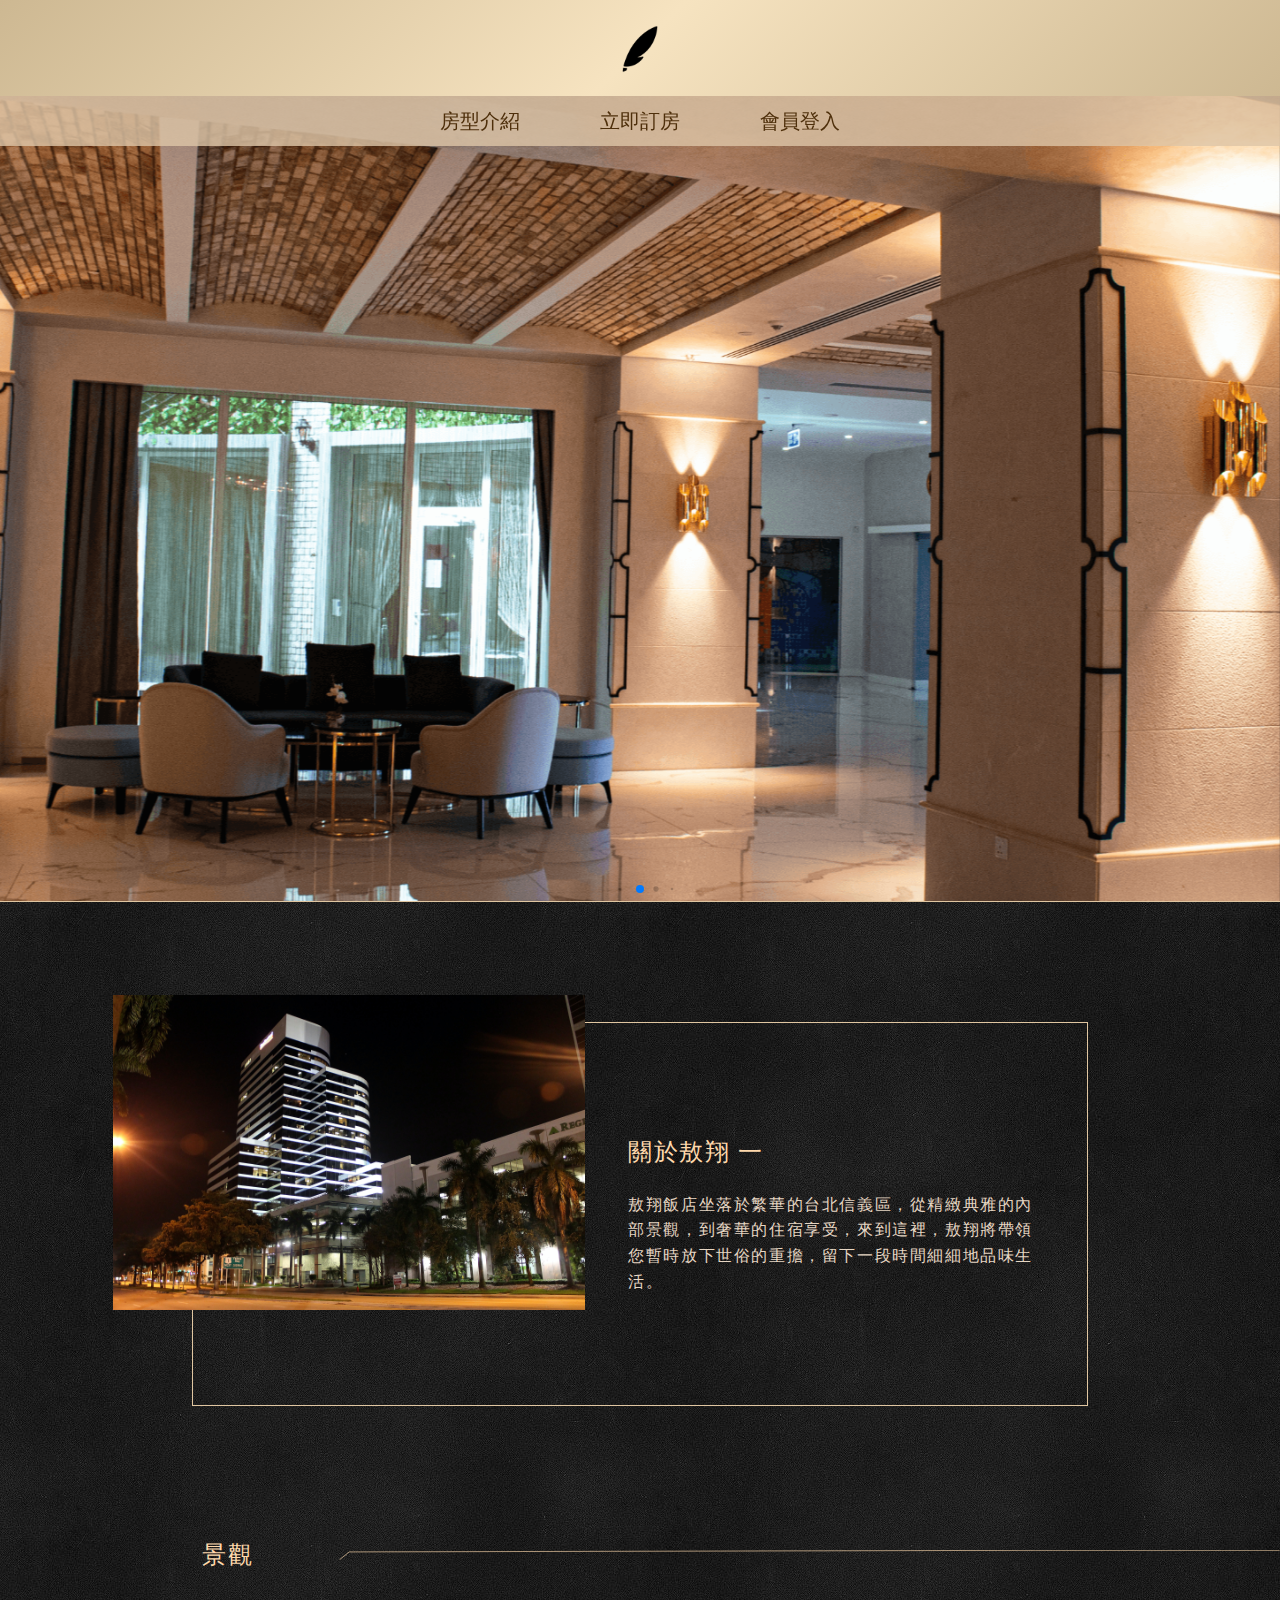
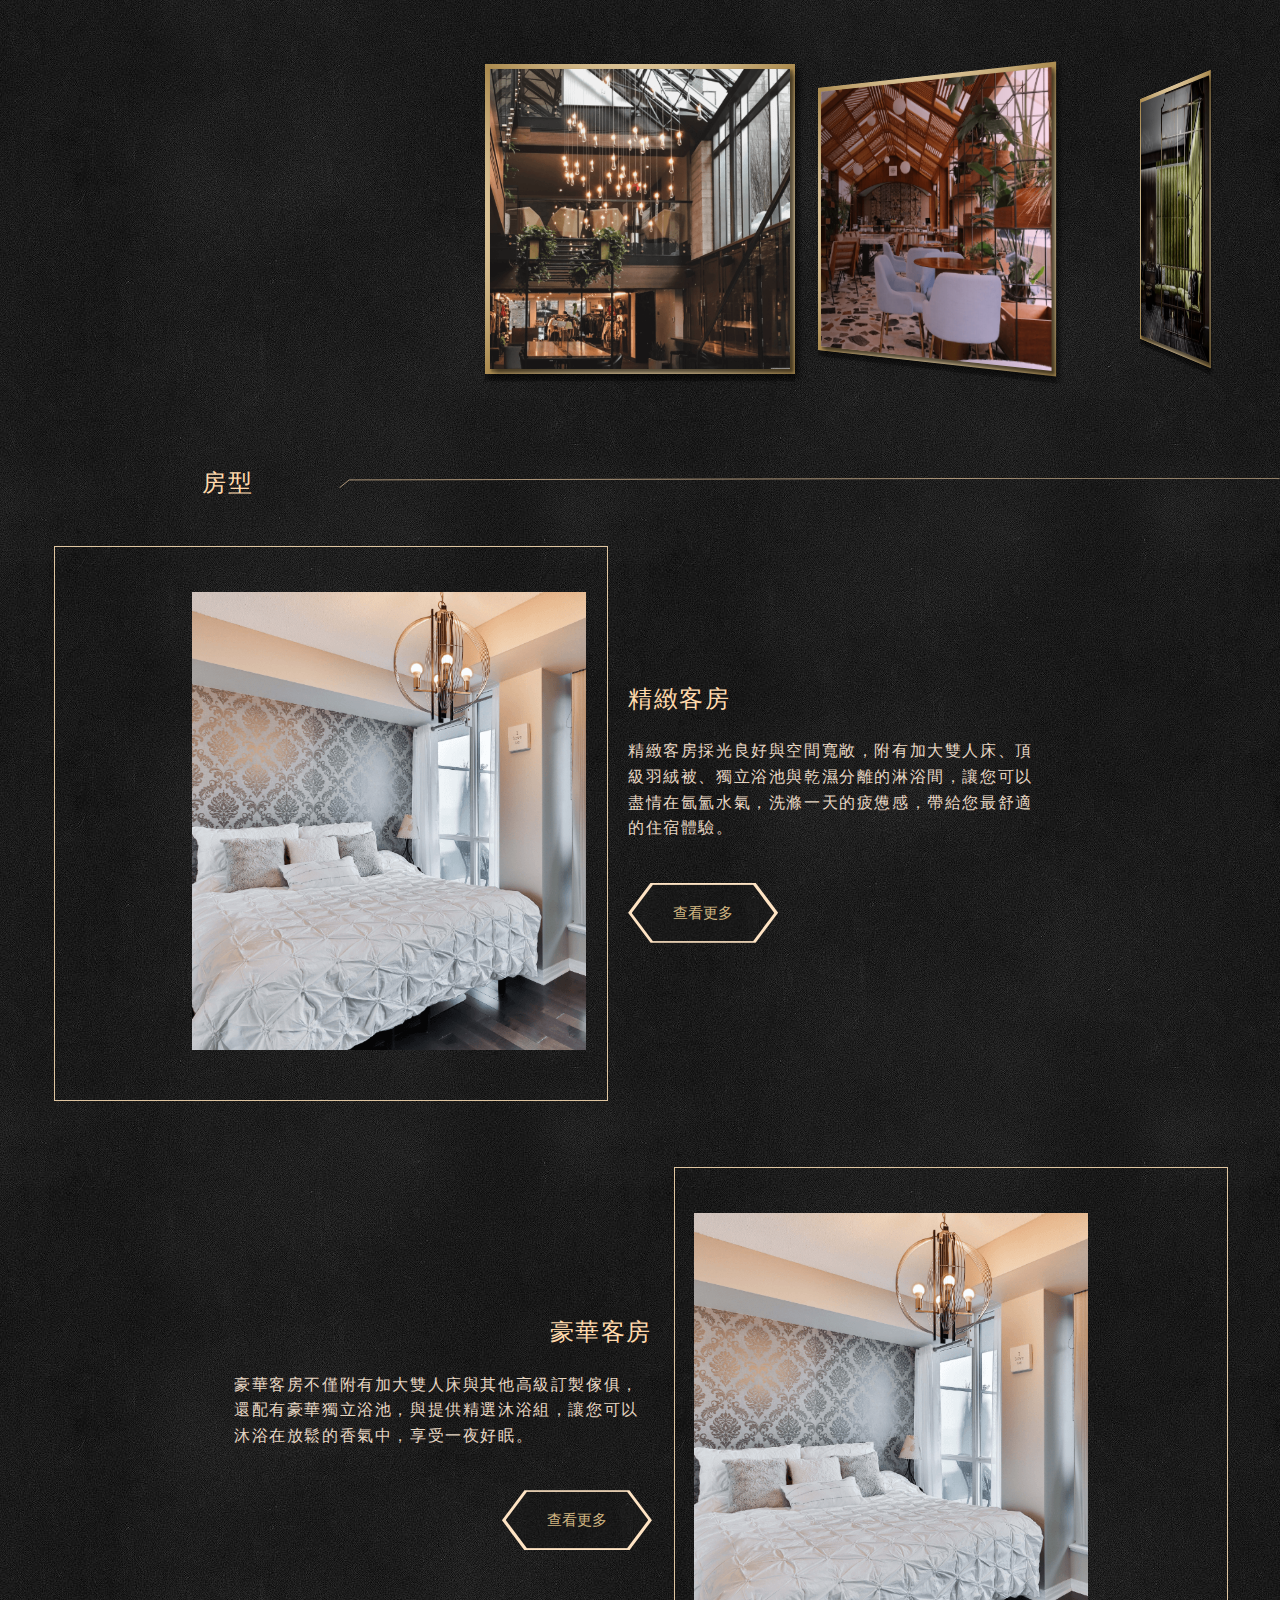
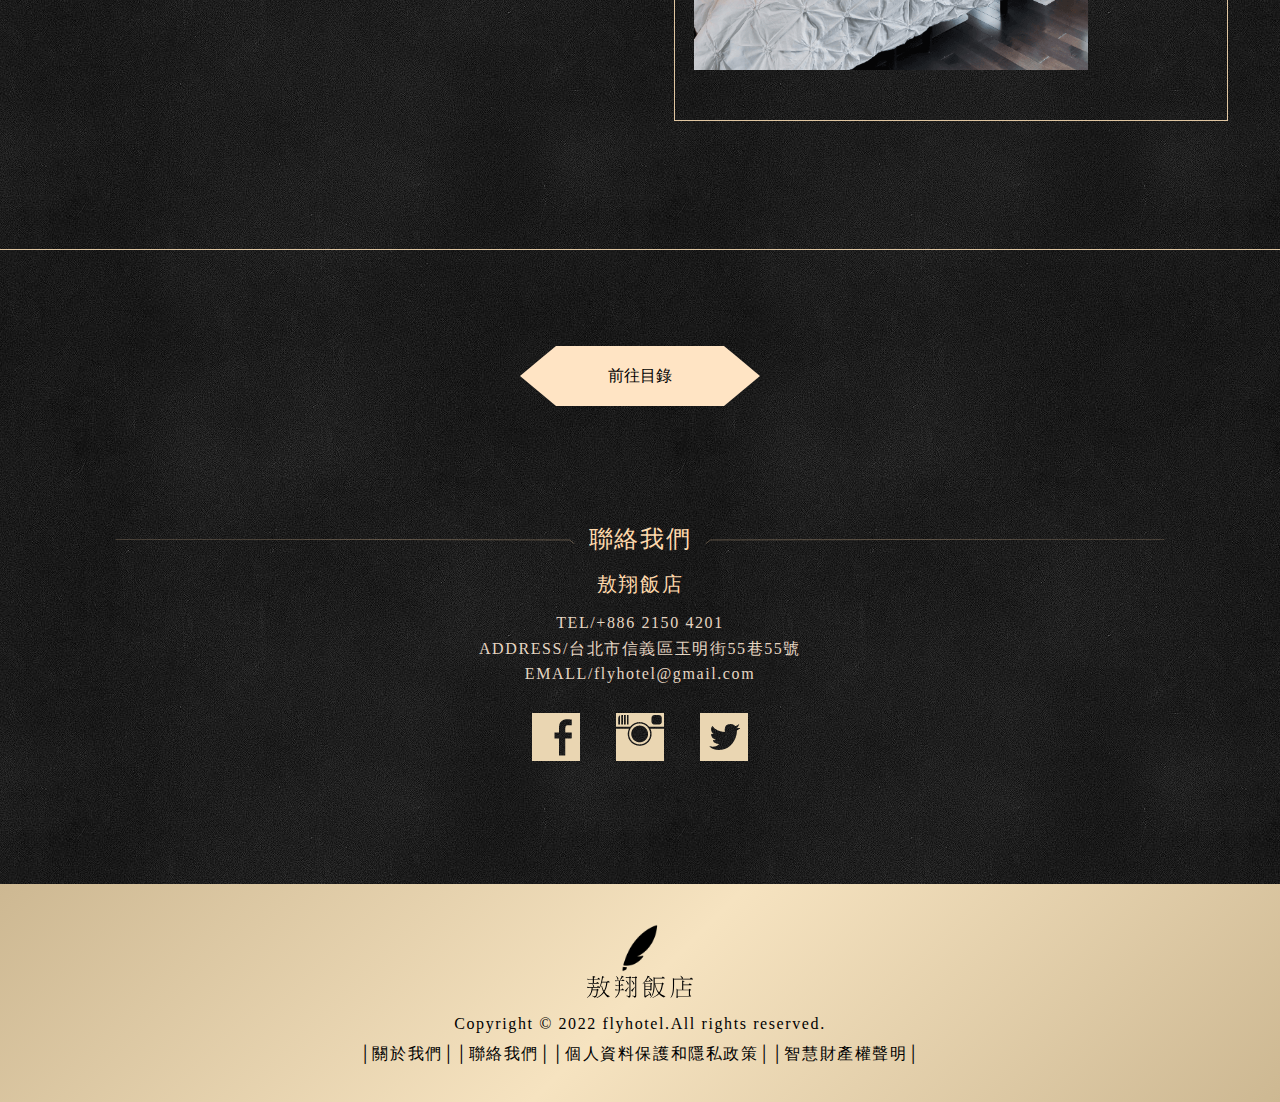
<file: index.html>
<!DOCTYPE html>
<html lang="en">

<head>
    <meta charset="UTF-8">
    <meta http-equiv="X-UA-Compatible" content="IE=edge">
    <meta name="viewport" content="width=device-width, initial-scale=1.0">
    <title>敖翔飯店┃AO XIANG Hotel</title>

    <link rel="stylesheet" href="css/reset.css">
    <link rel="stylesheet" href="css/sytle.css">
    <link rel="shortcut icon" href="images/logo.ico">


    <!-- banner輪播牆 -->
    <link rel="stylesheet" href="https://unpkg.com/swiper/swiper-bundle.min.css" />

    <!-- room輪播牆 -->
    <link rel="stylesheet" href="https://unpkg.com/swiper/swiper-bundle.min.css" />

    <script src="js/jquery-3.6.0.min.js"></script>
    <script src="js/all.js"></script>

</head>

<body>
    <!-- https://xd.adobe.com/view/519a547c-a5b4-475c-b6c0-fb739c69c874-04c9/ -->

    <header>
        <!-- Logo -->
        <div class="logo-wrap">
            <a href="index.html"><img class="img-logo " src="images/logo.svg" alt=""></a>
        </div>
        <!-- nav選單 -->
        <nav class="nav-main">
            <ul>
                <li>
                    <!-- <a href="../html/roomMenu.html">房型介紹</a> -->
                    <a href="roomMenu.html">房型介紹</a>
                </li>
                <li>
                    <!-- <a href="../html/roomBook.html">立即訂房</a> -->
                    <a href="#">立即訂房</a>
                </li>
                <li>
                    <a href="#">會員登入</a>
                </li>
            </ul>
        </nav>
    </header>

    <main>
        <!-- 輪播牆 -->
        <div class="container">
            <div class="swiper bannerSwiper vh">
                <div class="swiper-wrapper">
                    <div class="swiper-slide">
                        <img src="images/img-banner-1.png" alt="">
                    </div>
                    <div class="swiper-slide">
                        <img src="images/img-banner-2.jpg" alt="">
                    </div>
                    <div class="swiper-slide">
                        <img src="images/img-banner-3.jpg" alt="">
                    </div>
                </div>
                <div class="swiper-pagination"></div>
            </div>
        </div>
        <!-- main-wrap -->
        <div class="container">
            <!-- 關於敖翔 -->
            <div class="row">
                <div class="content-1">
                    <div class="img-index-story "><img class="img-ct-1 w-120 " src="images/img-index-story.jpg"
                            alt=""></div>

                    <div class="about">
                        <h3>關於敖翔 <span>一</span></h3>
                        <p>敖翔飯店坐落於繁華的台北信義區，從精緻典雅的內部景觀，到奢華的住宿享受，來到這裡，敖翔將帶領您暫時放下世俗的重擔，留下一段時間細細地品味生活。</p>

                    </div>
                </div>

            </div>

            <div class="title-wrap">
                <div class="t-h3 ">
                    <h3>景觀</h3>
                </div>
                <div class="w-80"><img class="w-100 h-100" src="images/line.svg" alt=""></div>
            </div>

            <!-- 小輪播牆 -->
            <div class="swiper roomSwiper ">
                <div class="swiper-wrapper pd-t-b-80">
                    <div class="swiper-slide">
                        <img src="images/view/img-index-view1.png" />
                    </div>
                    <div class="swiper-slide">
                        <img src="images/view/img-index-view2.png" />
                    </div>
                    <div class="swiper-slide">
                        <img src="images/view/img-index-view3.png" />
                    </div>
                    <div class="swiper-slide">
                        <img src="images/view/img-index-view4.png" />
                    </div>
                    <div class="swiper-slide">
                        <img src="images/view/img-index-view5.png" />
                    </div>
                    <div class="swiper-slide">
                        <img src="images/view/img-index-view6.png" />
                    </div>
                    <div class="swiper-slide">
                        <img src="images/view/img-index-view7.png" />
                    </div>
                    <div class="swiper-slide">
                        <img src="images/view/img-index-view8.png" />
                    </div>
                    <div class="swiper-slide">
                        <img src="images/view/img-index-view9.png" />
                    </div>

                </div>
                <!-- <div class="swiper-pagination"></div> -->
            </div>

            <!-- 房型 -->
            <div class="title-wrap">
                <div class="t-h3 ">
                    <h3>房型</h3>
                </div>
                <div class="w-80"><img class="w-100 h-100" src="images/line.svg" alt=""></div>
            </div>

            <div class="container">
                <!-- 精緻客房 -->
                <div class="row">
                    <div class="content-2">

                        <div class="img-index-story content-lg">
                            <img class="img-ct-2 w-100 m-h-300" src="images/img-index-room1.png" alt="">
                            <!-- <div class="img-border"></div> -->
                            <div class="img-border"></div>
                        </div>


                        <div class="about">

                            <h3 class="h3-mg">精緻客房</h3>
                            <p>精緻客房採光良好與空間寬敞，附有加大雙人床、頂級羽絨被、獨立浴池與乾濕分離的淋浴間，讓您可以盡情在氤氳水氣，洗滌一天的疲憊感，帶給您最舒適的住宿體驗。</p>

                            <div class="more-btn">
                                <div class="more-btn-inner">
                                    <a href="roomMenu.html">查看更多</a>
                                </div>
                            </div>

                        </div>
                    </div>
                </div>
                <!-- 豪華客房 -->
                <div class="row">
                    <div class="content-3 ">
                        <div class="img-index-story content-lg">
                            <img class="img-ct-3 w-100 m-h-300" src="images/img-index-room1.png" alt="">
                            <div class="img-border-re"></div>
                        </div>

                        <div class="about flex-end">

                            <h3 class="about-h3 h3-mg ">豪華客房</h3>
                            <p class="">豪華客房不僅附有加大雙人床與其他高級訂製傢俱，還配有豪華獨立浴池，與提供精選沐浴組，讓您可以沐浴在放鬆的香氣中，享受一夜好眠。</p>

                            <div class="more-btn">
                                <div class="more-btn-inner">
                                    <a href="roomMenu.html">查看更多</a>
                                </div>
                            </div>

                        </div>
                    </div>
                </div>

                <div class="bottom-line"></div>

                <a class="nextcontent-btn" href="roomMenu.html">前往目錄</a>
            </div>

            <!-- 聯絡 -->
            <div class="contact-wrap">
                <!-- 聯絡我們 -->
                <div class="title-content">
                    <div class="justify-end title-wrap  ">
                        <div class="w-80 scaleX-1"><img class="w-100 h-100" src="images/line.svg" alt=""></div>
                    </div>
                    <div>
                        <h3 class="contact-t-h3">聯絡我們</h3>
                    </div>
                    <div class="title-wrap justify-start">
                        <div class="w-80"><img class="w-100 h-100" src="images/line.svg" alt=""></div>
                    </div>

                </div>

                <div class="contact">
                    <h4>敖翔飯店</h4>
                    <p>TEL/+886 2150 4201 <br> ADDRESS/台北市信義區玉明街55巷55號
                        <br> EMALL/flyhotel@gmail.com
                    </p>

                    <div class="icon">
                        <img src="images/icon-facebook.png" alt="">
                        <img src="images/icon-instagram.png" alt="">
                        <img src="images/icon-twitter.png" alt="">
                    </div>
                </div>
            </div>
        </div>
    </main>

    <footer>
        <div class="footer-wrap">
            <div><img src="images/img-logo.svg" alt=""></div>

            <p>Copyright &copy; 2022 flyhotel.All rights reserved.</p>

            <ul>
                <li><a href="#">│關於我們│</a></li>
                <li><a href="#">│聯絡我們│</a></li>
                <li><a href="#">│個人資料保護和隱私政策│</a></li>
                <li><a href="#">│智慧財產權聲明│</a></li>
            </ul>
        </div>

    </footer>

    <script src="https://unpkg.com/swiper/swiper-bundle.min.js"></script>
</body>

</html>
</file>
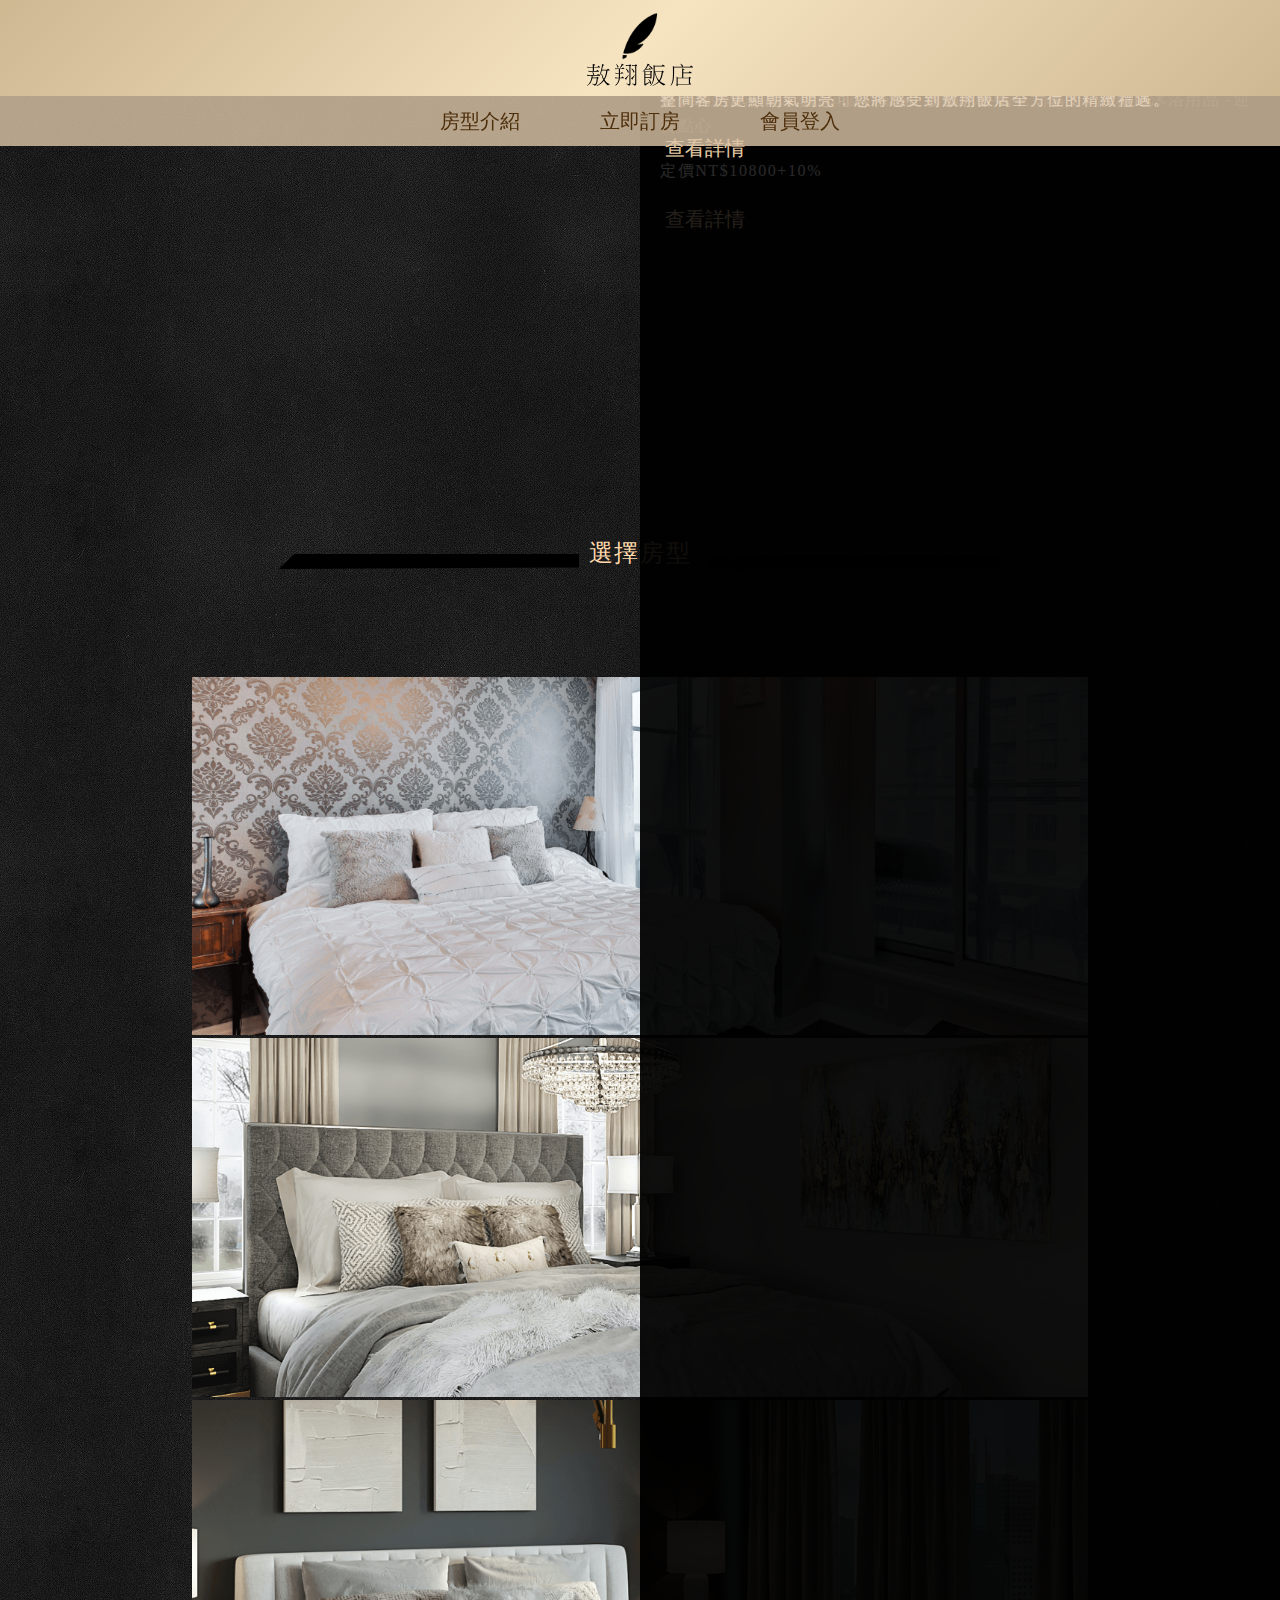
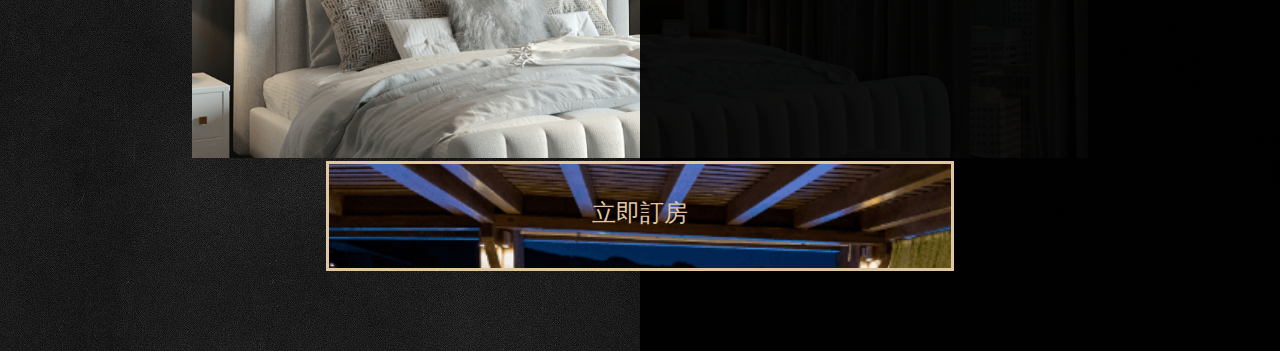
<file: roomBook.html>
<!DOCTYPE html>
<html lang="en">
<head>
    <meta charset="UTF-8">
    <meta http-equiv="X-UA-Compatible" content="IE=edge">
    <meta name="viewport" content="width=device-width, initial-scale=1.0">
    <title>敖翔飯店┃立即訂房</title>
    <link rel="stylesheet" href="css/reset.css">
    <link rel="stylesheet" href="css/sytle.css">
    <link rel="shortcut icon" href="images/logo.ico">
</head>
<body>
    <header>
        <!-- Logo -->
        <div class="logo-wrap">
            <a href="index.html"><img class="img-logo " src="images/img-logo.svg" alt=""></a>         
        </div>
        <!-- nav選單 -->
        <nav class="nav-main">
            <ul>
                <li>
                    <a href="roomMenu.html">房型介紹</a>
                </li>
                <li>
                    <a href="#">立即訂房</a>
                </li>
                <li>
                    <a href="#">會員登入</a>
                </li>
            </ul>
        </nav>
    </header>
    <main>
        <!-- 輪播牆 -->
        <div class="container">
            <div class="row">
                <div class="carousel"></div>
            </div>
        </div>

        <!-- 選擇房型 -->
        <div class="title-content">
            <div class="svg-wrap">
                <svg class="title-line">
                    <polyline points="0,45 15,30 3000 ,30" />
                </svg>
            </div>
            <h3>選擇房型</h3>
            <div class="svg-wrap">
                <svg>
                    <polyline points="0,45 15,30 3000 ,30" />
                </svg>
            </div>
        </div>


        <div class="container">
            <div class="row">
                <div class="room">
                    <img class="w-100" src="images/img-roomMenu-room1.png" alt="">

                    <div class="room-cotent-wrap">

                        <h3>精緻客房</h3>
                        <p>-1張加大雙人床 -1間浴室
                            -免費Wi-Fi -42吋液晶電視 -靜音式冰箱 -分離式冷氣 -獨立筒頂級床墊 -頂級羽絨被、羽絨枕 -獨立衛浴設備 -精選沐浴用品 -迎賓點心
                        </p>

                        <p class="price-p-Info">定價NT$10800+10%</p>

                        <div class="btn-more"><a href="">查看詳情</a></div>

                    </div>

                </div>
            </div>
            <div class="row">
                <div class="room">
                    <img class="w-100" src="images/img-roomMenu-room2.png" alt="">

                    <div class="room-cotent-wrap">

                        <h3>豪華客房</h3>
                        <p>豪華客房不僅附有加大雙人床與其他高級訂製傢俱，還配有豪華獨立浴池，與提供精選沐浴組，讓您可以沐浴在放鬆的香氣中，享受一夜好眠。</p>
                        <div class="btn-more"><a href="">查看詳情</a></div>

                    </div>

                </div>
            </div>
            <div class="row">
                <div class="room">
                    <img class="w-100" src="images/img-roomMenu-room3.png" alt="">

                    <div class="room-cotent-wrap">

                        <h3>景觀客房</h3>
                        <p>景觀客房高雅經典，房內全景落地窗能將城市美景盡收眼底，自然光線灑落讓整間客房更顯朝氣明亮，您將感受到敖翔飯店全方位的精緻禮遇。</p>
                        <div class="btn-more"><a href="">查看詳情</a></div>

                    </div>


                </div>
            </div>

            <div class="row">
                <div class="reservation-wrap">
                    <div class="bg-reservation bg-book"></div>
                    <a class="btn-reservation" href="">立即訂房</a>
                </div>
            </div>
        </div>

    </main>
</body>
</html>
</file>
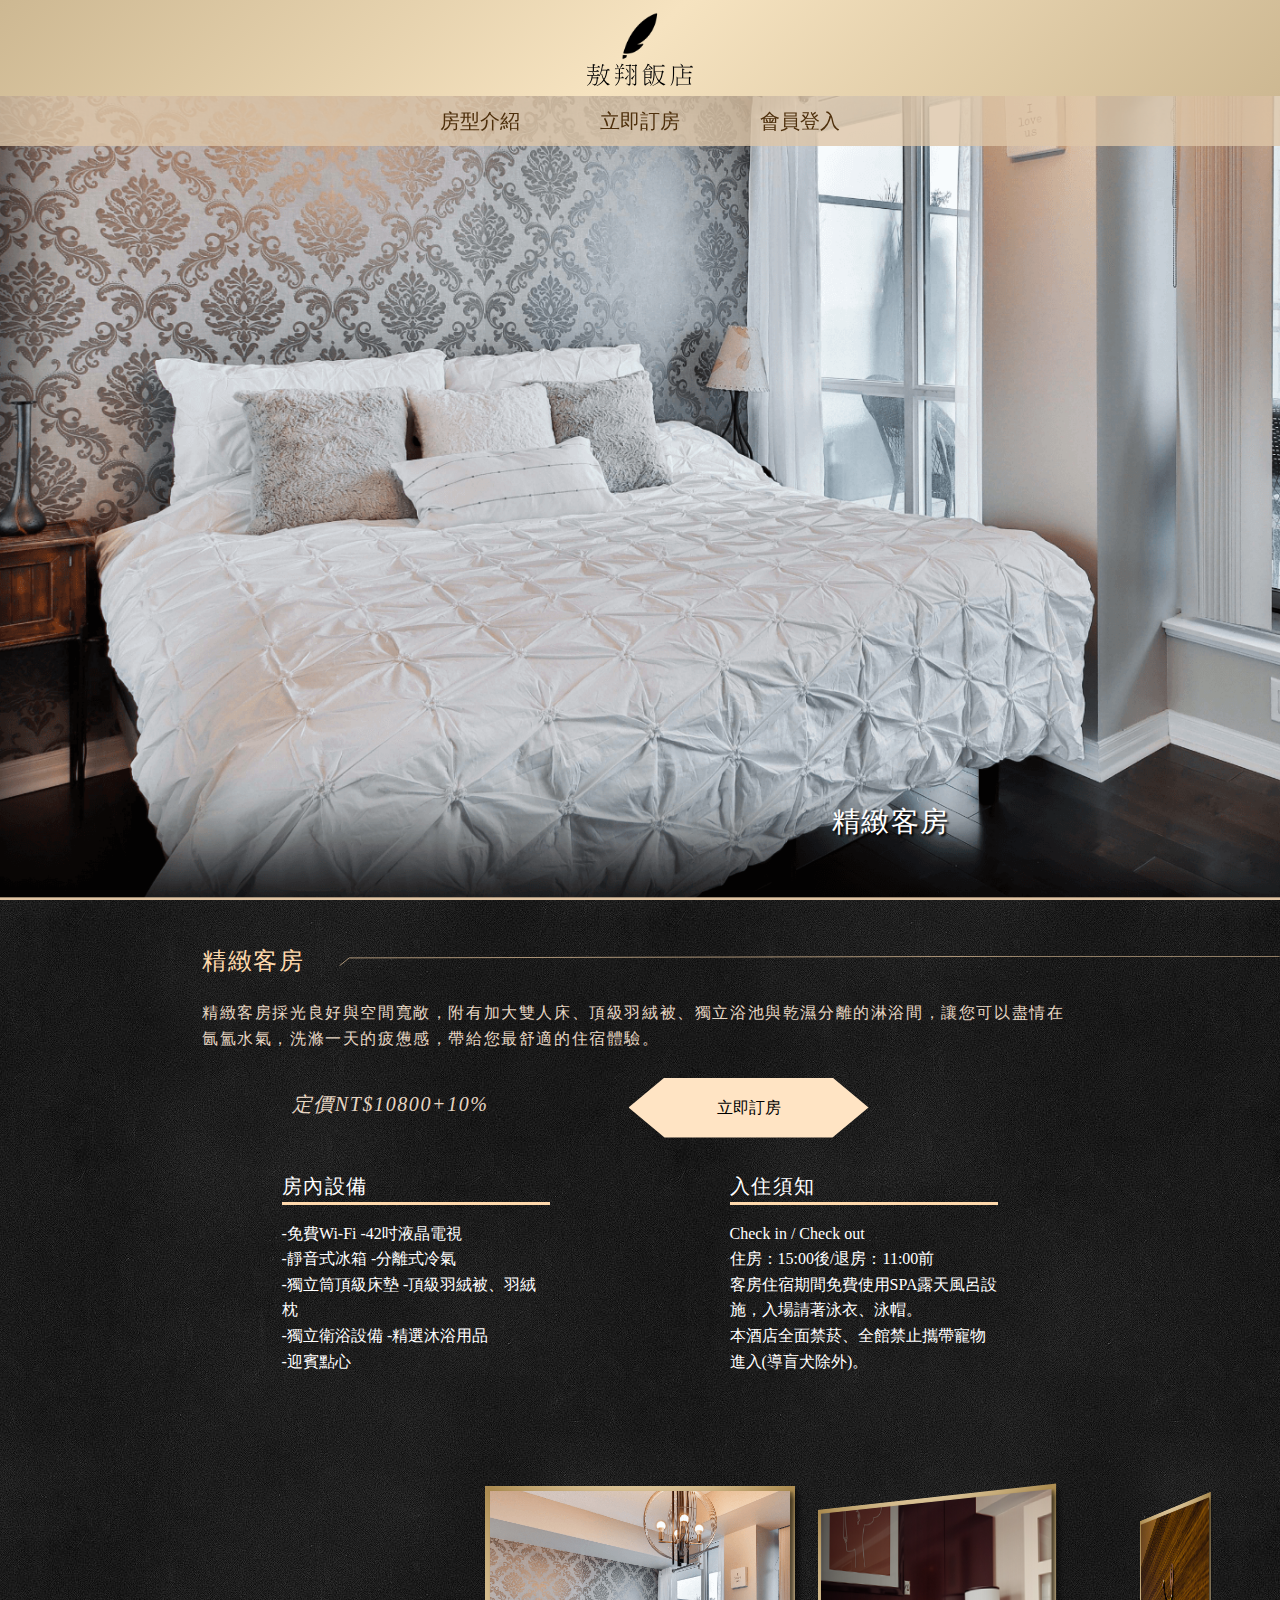
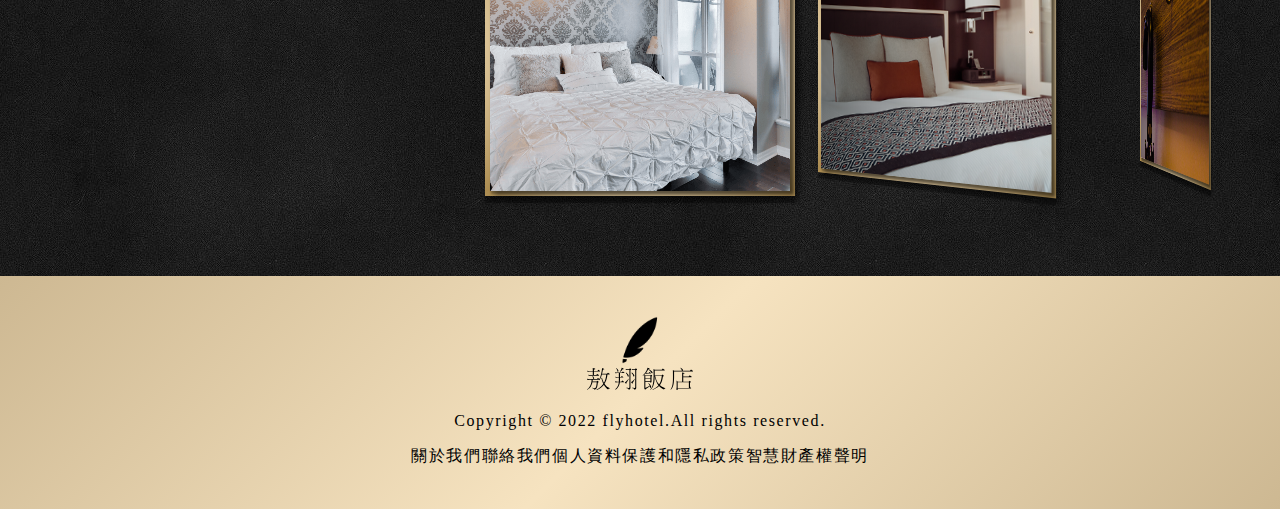
<file: roomInfo.html>
<!DOCTYPE html>
<html lang="en">
<head>
    <meta charset="UTF-8">
    <meta http-equiv="X-UA-Compatible" content="IE=edge">
    <meta name="viewport" content="width=device-width, initial-scale=1.0">
    <title>敖翔飯店┃精緻客房</title>
    <link rel="stylesheet" href="css/reset.css">
    <link rel="stylesheet" href="css/sytle.css">
    <link rel="shortcut icon" href="images/logo.ico">

    <!-- room輪播牆 -->
    <link rel="stylesheet" href="https://unpkg.com/swiper/swiper-bundle.min.css" />

    <script src="js/jquery-3.6.0.min.js"></script>
    <script src="js/all.js"></script>
</head>

<body>
    <header>
        <!-- Logo -->
        <div class="logo-wrap">
            <a href="index.html"><img class="img-logo " src="images/img-logo.svg" alt=""></a>         
        </div>
        <!-- nav選單 -->
        <nav class="nav-main">
            <ul>
                <li>
                    <a href="roomMenu.html">房型介紹</a>
                </li>
                <li>
                    <a href="#">立即訂房</a>
                </li>
                <li>
                    <a href="#">會員登入</a>
                </li>
            </ul>
        </nav>
    </header>

    <main>
        <section>
            <div class="banner">
                <h3 class="title-banner">精緻客房</h3>
            </div>
        </section>

        <div class="container mg-32">
      
            <div class="title-wrap">
                <div class="t-h3 ">
                    <h3>精緻客房</h3>
                </div>
                <div class="w-80"><img class="w-100 h-100" src="images/line.svg" alt=""></div>
            </div>

            <div class="row col">
                <p>精緻客房採光良好與空間寬敞，附有加大雙人床、頂級羽絨被、獨立浴池與乾濕分離的淋浴間，讓您可以盡情在氤氳水氣，洗滌一天的疲憊感，帶給您最舒適的住宿體驗。</p>


                <div class="price">    
                    <p class="price-p">定價NT$10800+10%</p>
          
                    <a class="nextcontent-btn" href="roomMenu.html">立即訂房</a>
                </div>

            </div>

            <div class="row">
                <div class="rules">
                    <div class="room-detail">
                        <h4 class="title-detail">房內設備</h4>
                        <small class="detail-s">-免費Wi-Fi -42吋液晶電視 <br>-靜音式冰箱 -分離式冷氣<br>-獨立筒頂級床墊 -頂級羽絨被、羽絨枕<br>-獨立衛浴設備 -精選沐浴用品<br>-迎賓點心</small>
                    </div>
                    <div class="room-detail">
                        <h4 class="title-detail">入住須知</h4>
                        <small class="detail-s">Check in / Check out<br>住房：15:00後/退房：11:00前<br> 客房住宿期間免費使用SPA露天風呂設施，入場請著泳衣、泳帽。<br> 本酒店全面禁菸、全館禁止攜帶寵物進入(導盲犬除外)。
                    </div>
                </div>

            </div>

        </div>

        <!-- 小輪播牆 -->
        <div class="swiper roomSwiper ">
            <div class="swiper-wrapper pd-t-b-80">
                <div class="swiper-slide">
                    <img src="images/room/img-roomINT-pic1.png" />
                </div>
                <div class="swiper-slide">
                    <img src="images/room/img-roomINT-pic2.png" />
                </div>
                <div class="swiper-slide">
                    <img src="images/room/img-roomINT-pic3.png" />
                </div>
                <div class="swiper-slide">
                    <img src="images/room/img-roomINT-pic4.png" />
                </div>
                <div class="swiper-slide">
                    <img src="images/room/img-roomINT-pic5.png" />
                </div>
                <div class="swiper-slide">
                    <img src="images/room/img-roomINT-pic6.png" />
                </div>

            </div>
            <!-- <div class="swiper-pagination"></div> -->
        </div>

    </main>

    <footer>
        <div class="footer-wrap">
            <div><img src="images/img-logo.svg" alt=""></div>
            
            <p>Copyright &copy; 2022 flyhotel.All rights reserved.</p>

            <ul>
                <li class="b-r-3"><a href="#">關於我們</a></li>
                <li class="b-r-3"><a href="#">聯絡我們</a></li>
                <li class="b-r-3"><a href="#">個人資料保護和隱私政策</a></li>
                <li><a href="#">智慧財產權聲明</a></li>
            </ul>
        </div>

    </footer>

    <script src="https://unpkg.com/swiper/swiper-bundle.min.js"></script>
</body>

</html>
</file>
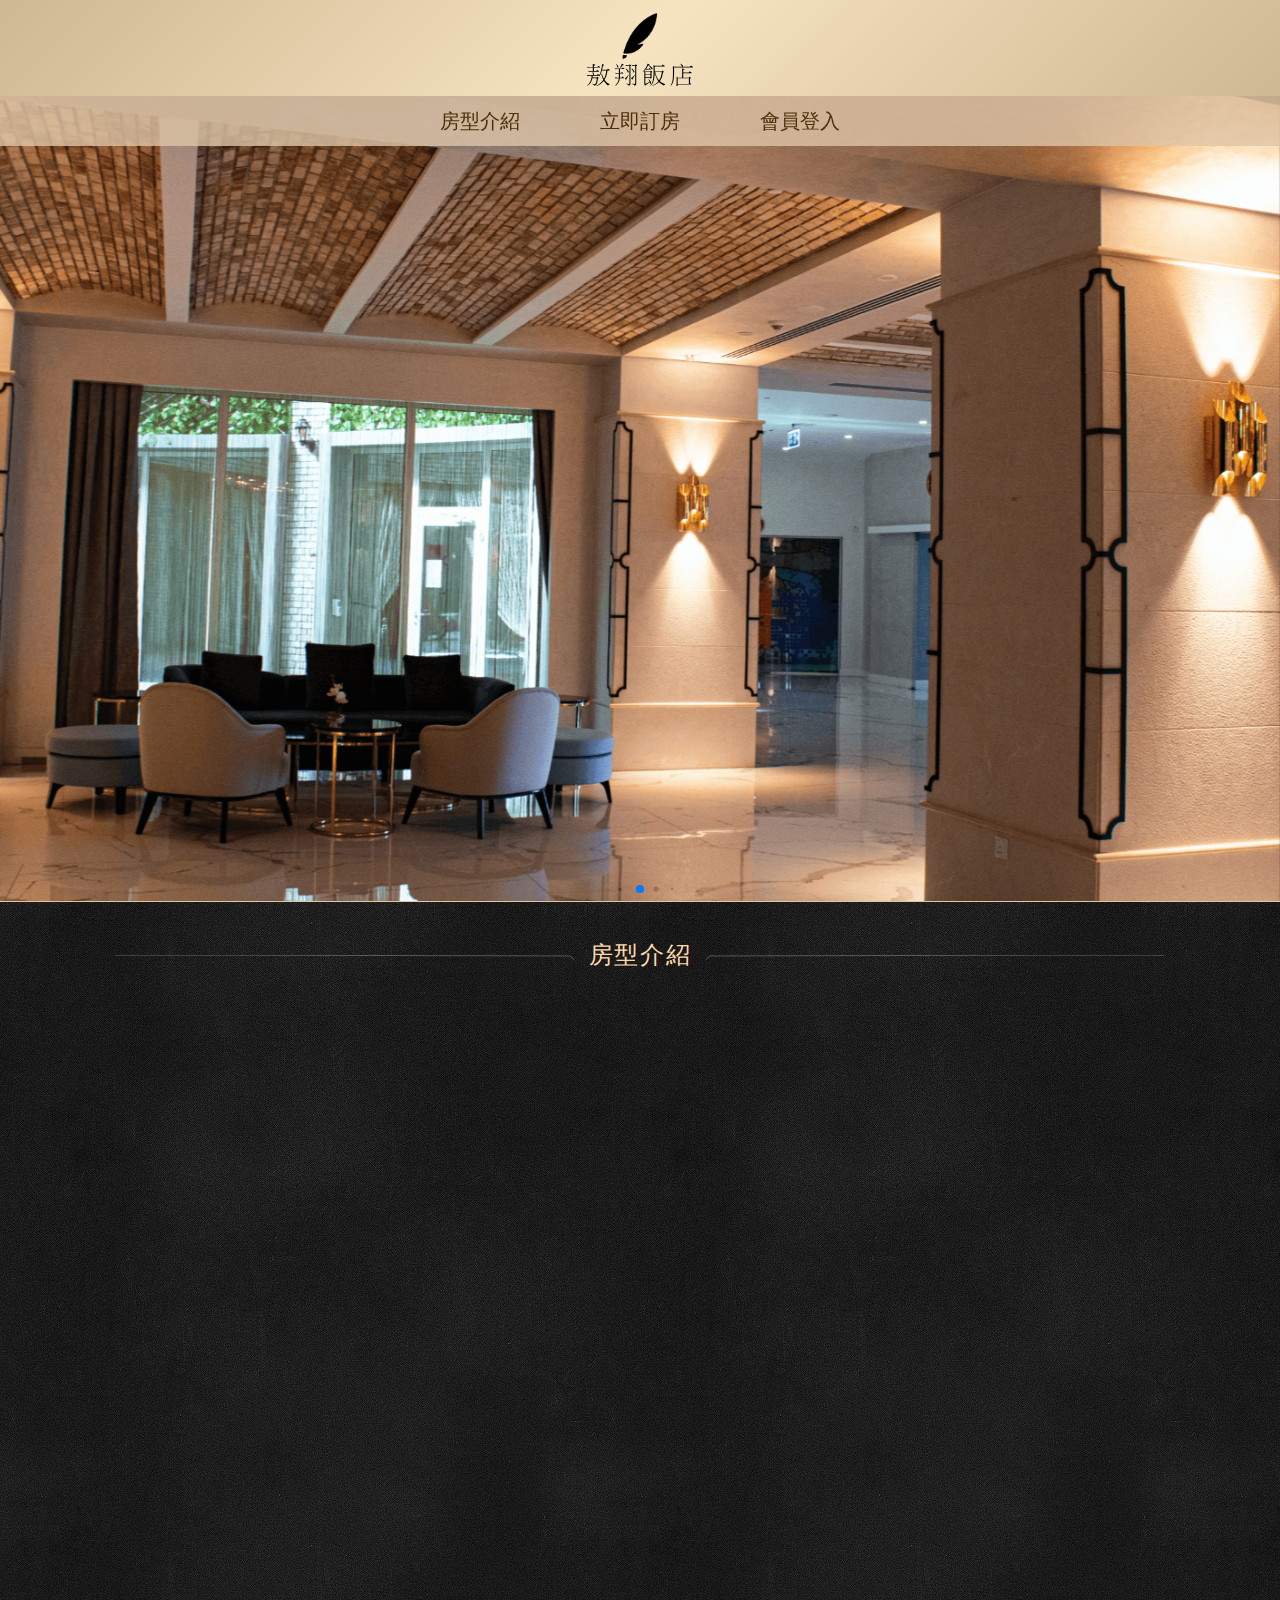
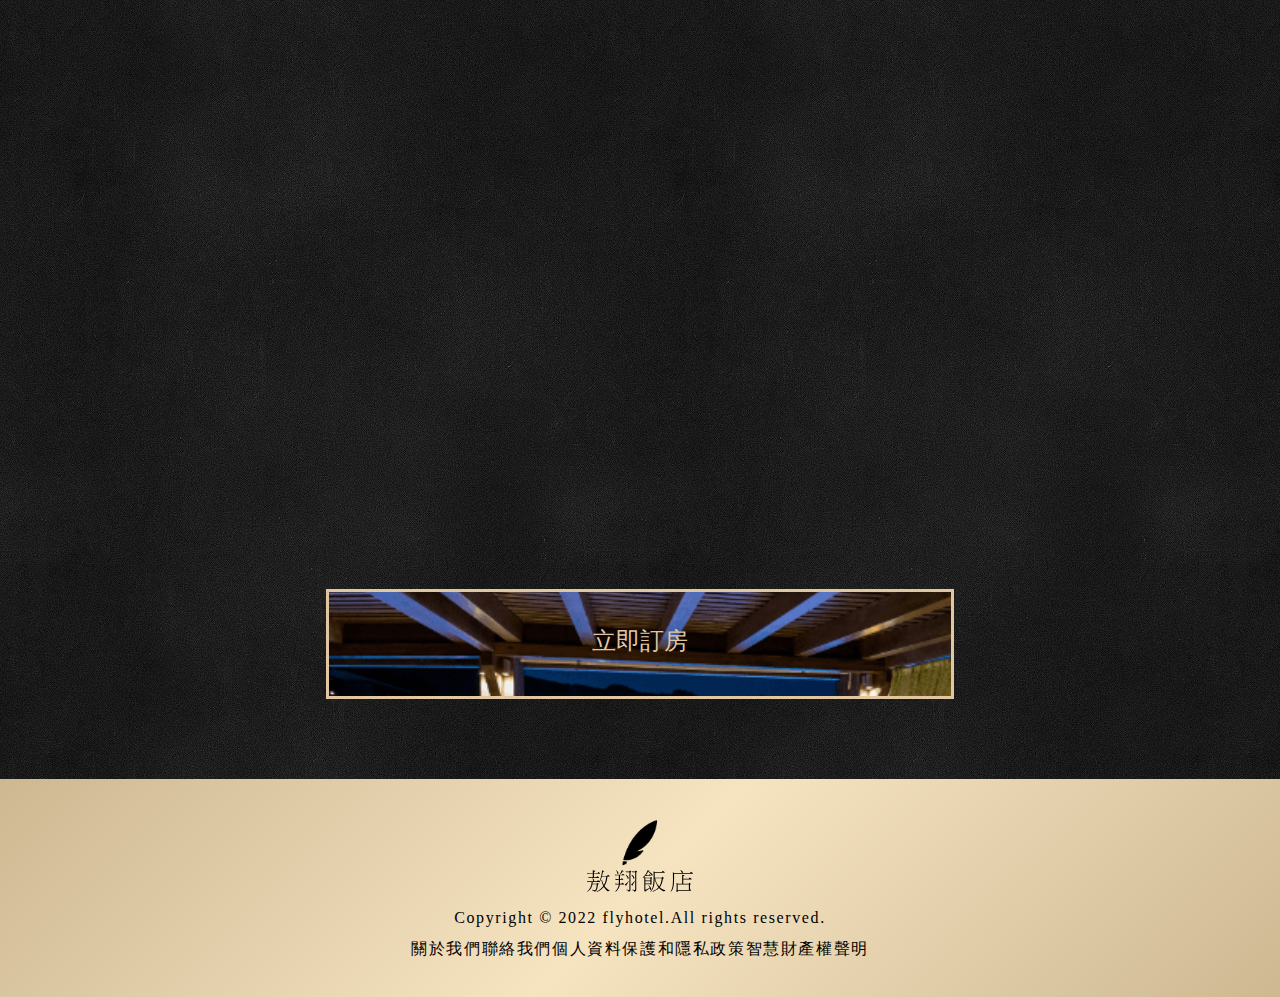
<file: roomMenu.html>
<!DOCTYPE html>
<html lang="en">
<head>
    <meta charset="UTF-8">
    <meta http-equiv="X-UA-Compatible" content="IE=edge">
    <meta name="viewport" content="width=device-width, initial-scale=1.0">
    <title>敖翔飯店┃房型介紹</title>
    <link rel="stylesheet" href="css/reset.css">
    <link rel="stylesheet" href="css/sytle.css">
    <link rel="shortcut icon" href="images/logo.ico">

    <!-- banner輪播牆 -->
    <link rel="stylesheet" href="https://unpkg.com/swiper/swiper-bundle.min.css" />


    <script src="js/jquery-3.6.0.min.js"></script>
    <script src="js/all.js"></script>
    <script src="js/roomMenu.s.js"></script>
</head>

<body>
    <header>
        <!-- Logo -->
        <div class="logo-wrap">
            <a href="index.html"><img class="img-logo " src="images/img-logo.svg" alt=""></a>         
        </div>
        <!-- nav選單 -->
        <nav class="nav-main">
            <ul>
                <li>
                    <a href="roomMenu.html">房型介紹</a>
                </li>
                <li>
                    <a href="#">立即訂房</a>
                </li>
                <li>
                    <a href="#">會員登入</a>
                </li>
            </ul>
        </nav>
    </header>
    <main>
        <!-- 輪播牆 -->
        <!-- <div class="container">
            <div class="row">
                <div class="carousel"></div>
            </div>
        </div> -->

        <div class="container">
            <div class="swiper bannerSwiper vh">
                <div class="swiper-wrapper">
                    <div class="swiper-slide">
                        <img src="images/img-banner-1.png" alt="">
                    </div>
                    <div class="swiper-slide">
                        <img src="images/img-banner-1.png" alt="">
                    </div>
                    <div class="swiper-slide">
                        <img src="images/img-banner-1.png" alt="">
                    </div>
                </div>
                <div class="swiper-pagination"></div>
            </div>
        </div>

        <!-- 房型介紹 -->
        <div class="title-content">
            <div class="justify-end title-wrap  ">   
                <div class="w-80 scaleX-1"><img class="w-100 h-100" src="images/line.svg" alt=""></div>
            </div>                 
            <div ><h3 class="contact-t-h3">房型介紹</h3></div> 
            <div class="title-wrap justify-start">
                <div class="w-80"><img class="w-100 h-100" src="images/line.svg" alt=""></div>
            </div>

        </div>

        <div class="container">
            <div class="row">
                <div class="room-1">
                    <img class="w-100" src="images/img-roomMenu-room1.png" alt="">

                    <div class="room-cotent-wrap">
                        <h3>精緻客房</h3>
                        <p>精緻客房採光良好與空間寬敞，附有加大雙人床、頂級羽絨被、獨立浴池與乾濕分離的淋浴間，讓您可以盡情在氤氳水氣， 洗滌一天的疲憊感，帶給您最舒適的住宿體驗。</p>
                        <div class="btn-more"><a href="roomInfo.html">查看詳情</a></div>

                    </div>

                </div>
            </div>
            <div class="row">
                <div class="room-2">
                    <img class="w-100" src="images/img-roomMenu-room2.png" alt="">

                    <div class="room-cotent-wrap">

                        <h3>豪華客房</h3>
                        <p>豪華客房不僅附有加大雙人床與其他高級訂製傢俱，還配有豪華獨立浴池，與提供精選沐浴組，讓您可以沐浴在放鬆的香氣中，享受一夜好眠。</p>
                        <div class="btn-more"><a href="roomInfo.html">查看詳情</a></div>

                    </div>

                </div>
            </div>
            <div class="row">
                <div class="room-3">
                    <img class="w-100" src="images/img-roomMenu-room3.png" alt="">

                    <div class="room-cotent-wrap">

                        <h3>景觀客房</h3>
                        <p>景觀客房高雅經典，房內全景落地窗能將城市美景盡收眼底，自然光線灑落讓整間客房更顯朝氣明亮，您將感受到敖翔飯店全方位的精緻禮遇。</p>
                        <div class="btn-more"><a href="roomInfo.html">查看詳情</a></div>

                    </div>


                </div>
            </div>

            <div class="row">
                <div class="reservation-wrap">
                    <div class="bg-reservation bg-book"></div>
                    <a class="btn-reservation" href="">立即訂房</a>
                </div>
            </div>
        </div>

    </main>

    <footer>
        <div class="footer-wrap">
            <div><img src="images/img-logo.svg" alt=""></div>

            <p>Copyright &copy; 2022 flyhotel.All rights reserved.</p>

            <ul>
                <li class="b-r-3"><a href="#">關於我們</a></li>
                <li class="b-r-3"><a href="#">聯絡我們</a></li>
                <li class="b-r-3"><a href="#">個人資料保護和隱私政策</a></li>
                <li><a href="#">智慧財產權聲明</a></li>
            </ul>
        </div>

    </footer>

    <script src="https://unpkg.com/swiper/swiper-bundle.min.js"></script>
</body>

</html>
</file>
<file: css/sytle.css>
/* -------------------------------index----------------------------------------------- */

* {
    /* outline: 1px solid red; */
}

body {
    position: relative;
}

header {
    /* background-color: #CDB892; */
    position: fixed;
    /* top:-48px; */
    width: 100%;
    z-index: 100;
}

main {
    background-image: url(../images/img-BG-chalkboard.png);
}

h3 {
    color: #FFD9AC;
    font-size: 24px;
    padding: 10px;
    letter-spacing: 1.6px;
    line-height: 1.6;
}

h4 {
    color: #FFD9AC;
    font-size: 20px;
    /* padding: 15px 15px; */
    letter-spacing: 1.6px;
    line-height: 1.6;
}

p {
    /* font-size: 2vmin; */
    font-size: 16px;
    color: #E6D6C3;
    padding: 10px;
    letter-spacing: 1.6px;
    line-height: 1.6;
}

a {
    text-decoration: none;
}

.scaleX-1{
    transform: scaleX(-1);
}

.h-100{
    height: 100%;
}

.w-10 {
    width: 10%;
}

.w-20 {
    width: 20%;
}

.w-50 {
    width: 50%;
}
.w-80 {
    width: 80%;
}

.w-100 {
    width: 100%;
    /* margin: auto; */
}

.w-120{
    width: 120%;
}

.w-max-350px {
    max-width: 350px;
}

.mg-32{
    margin:32px 0;
}

.pd-t-40 {
    padding-top: 40px;
}

.pd-b-40{
    padding-bottom: 40px;

}

.pd-t-b-80{
    padding:80px 0;
}


.mr-0 {
    margin: 0;
}

.container {
    width: 100%;
   
}

.row {
    display: flex;
    width: 70%;
    max-width: 1000px;
    margin: 0 auto;
}

.col {
    flex-direction: column;
}

.row-re {
    flex-direction: row-reverse;
}

.flex-end {
    align-items: flex-end;
   
}

.text-right{
    text-align: right;
}



.space-around {
    justify-content: space-evenly;
}

.inline-block{
    display: inline-block;
}

/* ------Logo-------- */

.logo-wrap {
    background: linear-gradient(135deg, #CDB892, #F6E3C0, #CDB892);
    text-align: center;
}

.logo-wrap a{
    height: 96px;
    /* display: flex; */
    text-align: center;
    line-height: 96px;
}

.img-logo {
    vertical-align: middle;
}

.nav-main {
    /* background-color: rgb(221, 197, 168,70%) */
    /* background: linear-gradient(180deg, #F6E3C0, rgb(221, 197, 168, 35%)); */

    background-color: rgb(221, 197, 168,0.8) ;
}

.nav-main ul {
    margin: auto;
    color: #4E2F0B;
    display: flex;
    justify-content: center;
}

.nav-main li a {
    margin: 15px 40px;
    display: block;
    font-size: 20px;
    color: #4E2F0B;
    text-decoration: none;
    position: relative;
}

.nav-main li a::after {
    content: '';
    width: 0%;
    height: 1px;
    background-color: #4E2F0B;
    position: absolute;
    bottom: 0;
    left: 0;
    transition: .2s;
}

.nav-main li a:hover::after {
    width: 100%;
}


/* -------------輪播牆------------------ */

.carousel {
    background-color: rgb(255, 222, 178);
    /* margin-top: 100px; */
    height: 500px;
}


/* -------------關於翱翔------------------ */

.content-1 {
    border: 1px solid #E0C6A1;
    display: flex;
    justify-content: space-between;
    padding: 32px 0;
    margin: 120px 0;
    /* border-radius:0% 90% 0% 90% / 90% 10% 90% 10%; */
    /* overflow: hidden; */
}

.img-index-story {
    width: 45%;
    margin: auto;
    transition: .3s;
    position: relative;
}
 
.img-ct-1{
    /* height: 500px; */
    /* border-radius: 10px; */
    transition: .3s;
    transform: translate(-80px,-60px);
}

.content-lg img{
    transition: .3s;
}

.content-lg:hover img{
    transform: scale(1.05);
}

.about {
    width: 50%;
    /* max-width: 350px; */
    padding: 32px;
    display: flex;
    flex-direction: column;
    justify-content: center;
    /* flex-direction: start; */
    
}

.img-border{
    position: absolute;
    content: '';
    width: 140%;
    height: 120%;

    border-width:1px 1px 1px 1px ;
    border-color: #E0C6A1;
    border-style: solid;

    top: -10%;
    left: -35%;
    bottom: -10%;
}

.img-border-re{
    position: absolute;
    content: '';
    width: 140%;
    height: 120%;

    border-width:1px 1px 1px 1px ;
    border-color: #E0C6A1;
    border-style: solid;

    top: -10%;
    left: -5%;
    bottom: -10%;
}


.h3-mg{
    margin: 0 0px;
}

/* -------景觀----------- */

.title-wrap{
    width: 100%;
    display: flex;
    justify-content: center;
    align-items: center;
}

.t-h3{
    width: 160px;
    margin: 0 0 0 15%;
    text-align: start;
}



/* ------------------ */

.content-2 {
    display: flex;
    flex-direction: row;
    margin: 80px 0px;
}

.content-3 {
    display: flex;
    flex-direction: row-reverse;
    justify-content: end;
    margin: 80px 0px;
}

.about-h3{
    /* text-align: end; */
    /* padding: 10px; */
}

.content-3{
    margin-left: auto;
}




.more-btn,
.more-btn-inner {
    width: 150px;
    height: 60px;
    background-color: bisque;
    margin: 0 auto;

    -webkit-clip-path: polygon(
        15% 0%,
        85% 0%,
        100% 50%,
        85% 100%,
        15% 100%,
        0% 50%
      );

    text-align: center;
    line-height: 60px;
    transition: .3s;
    z-index: 3;
}

.more-btn{
    margin: 32px 10px;
}


.more-btn-inner{
    background:url(../images/img-BG-chalkboard.png);
    transform: scale(.95, .95);
}

.more-btn-inner a{
    color: #d1b682;
    transition: .3s;
}

.more-btn:hover {
    background-color: #f9c35e;
    /* transform: scale(1.1); */
}

.more-btn:hover a{
    color: #f9c35e;
}

.bottom-line{
    height: 1px;
    width: 100%;
    margin: 96px 0;
    background-color: #E0C6A1;
}

.nextcontent-btn {

    display: block;
    width: 240px;
    height: 60px;
    
    margin: auto;
    background-color: bisque;

    -webkit-clip-path: polygon(
        15% 0%,
        85% 0%,
        100% 50%,
        85% 100%,
        15% 100%,
        0% 50%
      );

    text-align: center;
    line-height: 60px;
    transition: .3s;
}

.nextcontent-btn:hover {
    background-color: #f9c35e;
    color: #4b3100;
}


/* --------聯絡---------- */

.contact-wrap{
    padding: 80px 0 104px 0;
}

.title-content {
    /* text-align: center; */
    display: flex;
    justify-content: center;
    margin-top: 24px;
}

.contact-t-h3{
    width: 110px;
    text-align: center;
}

.justify-start{
    justify-content: start;
}
.justify-end{
    justify-content: end;
}

.contact {
    display: flex;
    flex-direction: column;
    align-items: center;
}

.contact p {
    text-align: center;
}

.icon img {
    padding: 16px;
}


/* -----------footer--------- */

footer {
    /* background-color: #E0C6A1; */
    background: linear-gradient(135deg, #CDB892, #F6E3C0, #CDB892);
    /* background: linear-gradient(135deg, red, orange); */
    padding: 40px 0;
}

.footer-wrap {
    display: flex;
    flex-direction: column;
    /* justify-content: center; */
    align-items: center;
}

.footer-wrap p,
a {
    color: #000;
}

.footer-wrap ul {
    display: flex;
}

.footer-wrap ul li {
    letter-spacing: 1.6px;
}

/* .b-r-3 {
    border-right: 3px solid black;
} */


/* -------------------------------roomMenu----------------------------------------------- */

/* .room {
    margin-bottom: 40px;
    position: relative;
    transition: .5s;
    opacity: 0;

} */
.room-1 {
    margin-bottom: 40px;
    position: relative;
    transform: translateX(-10%);
    transition: 1s;
    opacity: 0;
}
.room-2 {
    margin-bottom: 40px;
    position: relative;
    transform: translateX(10%);
    transition: 1s;
    opacity: 0;

}
.room-3 {
    margin-bottom: 40px;
    position: relative;
    transform: translateX(-10%);
    transition: 1s;
    opacity: 0;
}

.room-cotent-wrap {
    padding: 10px 10px;
    position: absolute;
    top: 0;
    left: 50%;
    right: 0;
    bottom: 0;
    background-color: rgb(0, 0, 0, 60%);
}

.room-cotent-wrap h3 {
    padding: 0 0 0 0px;
    display: inline-block;
    /* padding: botton;  */
    border-bottom: 3px solid#CDB892;
    color: #fff;
}

.room-cotent-wrap p {
    /* padding: 0; */
    padding: 10px 10px;
    font-size: 16px;
    color: #fff;
}

.room-cotent-wrap a {
    color: #E0C6A1;
    position: relative;
}

.btn-more {
    display: inline-block;
    margin: 15px;
}

.btn-more a {
    font-size: 20px;
}

.btn-more a::after {
    content: '';
    width: 0%;
    height: 1px;
    background-color: #E0C6A1;
    position: absolute;
    bottom: 0;
    left: 0;
    transition: .2s;
}

.btn-more:hover a::after {
    width: 100%;
}


/* --- */

.reservation-wrap {
    position: relative;
    display: flex;
    width: 70%;
    max-width: 1000px;
    margin: 0 auto;
    margin-bottom: 80px;
}

.bg-reservation {
    width: 100%;
    height: 104px;
    border: 3px solid #E0C6A1;
    background: url(../images/img-roomINT-pic4.png)no-repeat;
    background-size: cover;
    background-position: 50% 10%;
    /* margin-bottom: 80px; */
    transition: .3s;
}

.btn-reservation {
    position: absolute;
    width: 100%;
    height: 104px;
    font-size: 24px;
    text-align: center;
    line-height: 104px;
    color: #E0C6A1;
}

.reservation-wrap:hover .bg-reservation {
    opacity: .3;
}

.reservation-wrap:hover a {
    color: #fff;
}


/* ------------------roomInfo------------------- */

.banner {
    /* display: block; */
    background-image: url(../images/img-roomINT-banner.png);
    height: 100vh;
    background-size: cover;
    position: relative;
}

.title-banner {
    position: absolute;
    bottom: 5%;
    right: 25%;
    color: white;
    font-size: 28px;
    text-shadow: 2px 2px 2px rgb(0, 0, 0)
}

.price { 
    width: 80%;
    margin: 16px auto;
    display: flex;
    justify-content: space-around;
}

.more-btn-book {
    width: 150px;
    height: 60px;
    background-color: bisque;
    text-align: center;
    line-height: 60px;
    transition: .1s;
}

.more-btn-book:hover {
    background-color: rgb(255, 140, 0);
    color: rgb(255, 255, 255);
}

.price-p {
    font-size: 20px;
    font-style: oblique;
    padding: auto;
}

.rules {
    width: 100%;
    display: flex;
    justify-content: center;
}

.room-detail {
    color: #fff;
    width: 30%;
    padding: 0 10%;
}

.title-detail {
    color: #fff;
    border-bottom: 3px solid #FFD9AC;
    padding: 0;
    margin: 16px 0;
}

.detail-s {
    line-height: 1.6;
}


/* ----------------------輪播牆套件----------------------

/* banner */

.swiper {
    width: 100%;
    /* height: 100%; */
    height: 100%;
    
}

.bannerSwiper{
    border-top: 1px solid #E0C6A1;
    border-bottom: 1px solid #E0C6A1;   
}

.swiper-slide {
    

    text-align: center;
    font-size: 18px;
    background: #fff;
    /* Center slide text vertically */
    display: -webkit-box;
    display: -ms-flexbox;
    display: -webkit-flex;
    display: flex;
    -webkit-box-pack: center;
    -ms-flex-pack: center;
    -webkit-justify-content: center;
    justify-content: center;
    -webkit-box-align: center;
    -ms-flex-align: center;
    -webkit-align-items: center;
    align-items: center;
}

.swiper-slide img {
    display: block;
    width: 100%;
    height: 100%;
    object-fit: cover;
    
}

.vh{
    height: 100vh;
}


/* room */

.roomSwiper {
    width: 100%;
    padding-top:50px;
    padding-bottom: 50px;
}

.roomSwiper .swiper-slide {
    background-position: center;
    background-size: cover;
    width: 300px;
    height: 300px;

    border: 5px solid transparent;
    background: radial-gradient(#d1b682, #F6E3C0, #aa8a4e);
    
    box-shadow: rgba(0,0,0,0.4) 5px 5px 5px 0px,  rgba(0,0,0,0.3) 0px 7px 1px 0px;
}


.roomSwiper .swiper-wrapper .swiper-slide img{
    display: block;
    width: 100%;
 
    
    /* box-shadow: rgba(0,0,0,1)
    5px 5px 10px 0px;  */

    box-shadow: rgba(0,0,0,0.4) 5px 5px 5px 0px,  rgba(0,0,0,0.3) 2px 2px 2px 1px ;
}

.swiper-slide img{
    
}


/* ----------------RWD--------------------- */
@media screen and (max-width:900px){
    h3 {
        color: #FFD9AC;
        font-size: 24px;
        padding: 10px 10px;
        letter-spacing: 1.6px;
        line-height: 1.6;
    }
    
    h4 {
        color: #FFD9AC;
        font-size: 20px;
        /* padding: 15px 15px; */
        letter-spacing: 1.6px;
        line-height: 1.6;
    }
    
    p {
        /* font-size: 2vmin; */
        color: #E6D6C3;
        padding: 10px;
        letter-spacing: 1.6px;
        line-height: 1.6;
    }
    /* ---index--- */
    .content-1{
        flex-direction: column;
        margin: 80px 0;
    }

    .img-index-story{
        width: 100%;
    }

    .about{
        width: 100%;
        padding: 0;
    }

    /* -------------------index--------------------- */
    .img-ct-1{
        /* height: 500px; */
        /* border-radius: 10px; */
        transition: .3s;
        transform: translate(0px,0px);
    }

    .img-ct-1{
        width: 100%;
    }

    
    

    .img-border{
        position: absolute;
        content: '';
        width: 110%;
        height: 110%;
    
        border-width:1px 1px 1px 1px ;
        border-color: #E0C6A1;
        border-style: solid;
    
        top: -5%;
        left: -9%;
        bottom: -5%;
    }
    
    .img-border-re{
        position: absolute;
        content: '';
        width: 110%;
        height: 110%;
    
        border-width:1px 1px 1px 1px ;
        border-color: #E0C6A1;
        border-style: solid;
    
        top: -5%;
        left: -2%;
        bottom: -5%;
    }

    

    /* ---------------------roomMenu----------------- */

    /* .room {
        margin-bottom: 40px;
        position: relative;
        display: flex;
        flex-direction: column;
        
    } */
    .room-1,
    .room-2,
    .room-3 {
        transform: translateX(0%);
    }

    .room-cotent-wrap {
        padding: 10px 10px;
        position: static;
        top: 0;
        left: 0;
        right: 0;
        bottom: 0;
        background-color: rgb(0, 0, 0, 60%);
    }

    .room-cotent-wrap p {
        /* padding: 0; */
        padding: 5px 10px;
        font-size: 14px;
        color: #fff;
    }

    /* -------------roomInfo--------------------- */

}


@media screen and (max-width:600px){
    .row{
        width: 100%;
    }
    
    header{
        display: flex;
        flex-direction: column;
    }

    h3 {
        color: #FFD9AC;
        font-size: 24px;
        padding: 10px 10px;
        letter-spacing: 1.6px;
        line-height: 1.6;
    }
    
    p {
        /* font-size: 2vmin; */
        color: #E6D6C3;
        padding: 10px 10px;
        letter-spacing: 1.6px;
        line-height: 1.6;
    }

    footer{
        padding: 20px 0;
    }

    .footer-wrap ul{
        display: flex;
        flex-direction: column;
        align-items: center;
    }

    .footer-wrap p{
        font-size: 16px;
    }
    .footer-wrap a{
        font-size: 10px;
    }

    .pd-10{
        padding: 0 10px;
    }

    /* -----------Logo---------------- */

    .logo-wrap{
        display: flex;
        justify-content: center;
        align-items: center;
        height: 72px;
    }

     .img-logo{
        height: 60px;
    }

    .nav-main li a {
        margin: 15px 15px;
        display: block;
        font-size: 20px;
        color: #4E2F0B;
        text-decoration: none;
        position: relative;
    }

    /* -------banner輪播牆-------- */
    .swiper {
        width: 100%;
        height: 100%;
    }

    .vh{
        height: 60vh;
    }
   
    .roomSwiper .swiper-slide {
        background-position: center;
        background-size: cover;
        width: 200px;
        height: 200px;
    }


    /* ---------------------Index----------------- */
    .content-1{
        margin: 40px 0;
    }
 

    /* ----景觀---- */

    .t-h3{
        margin: 0 ;
    }

    .pd-t-b-80{
        padding:40px 0;
    }

    /* -----房型----- */

    .content-2,
    .content-3{
        flex-direction: column;
        margin: 40px 0px;
    }
    
    .img-index-story{
        width: 95%;
    }

    .about-h3{
        text-align: start;
    }

    .m-h-300{
        height: 300px;
        object-fit: cover;
    }

    .img-border,
    .img-border-re{
        display: none;
    }

    .flex-end{
        align-items: flex-start;
    }

    .more-btn{
        margin: 32px auto;
    }

    /* ---- */
    .bottom-line{
        margin: 32px 0;
    }

    /* ---- */

    .contact-wrap{
        padding: 40px 0 56px 0;
    }
   
    /* ----footer */

    .footer-wrap p{
        padding: 10px 10px;
        letter-spacing: 1px;
        line-height: 1;
    }
    /* --------------------roomInfo---------------- */

    .banner{
        height: 60vh;
    }
}
</file>
